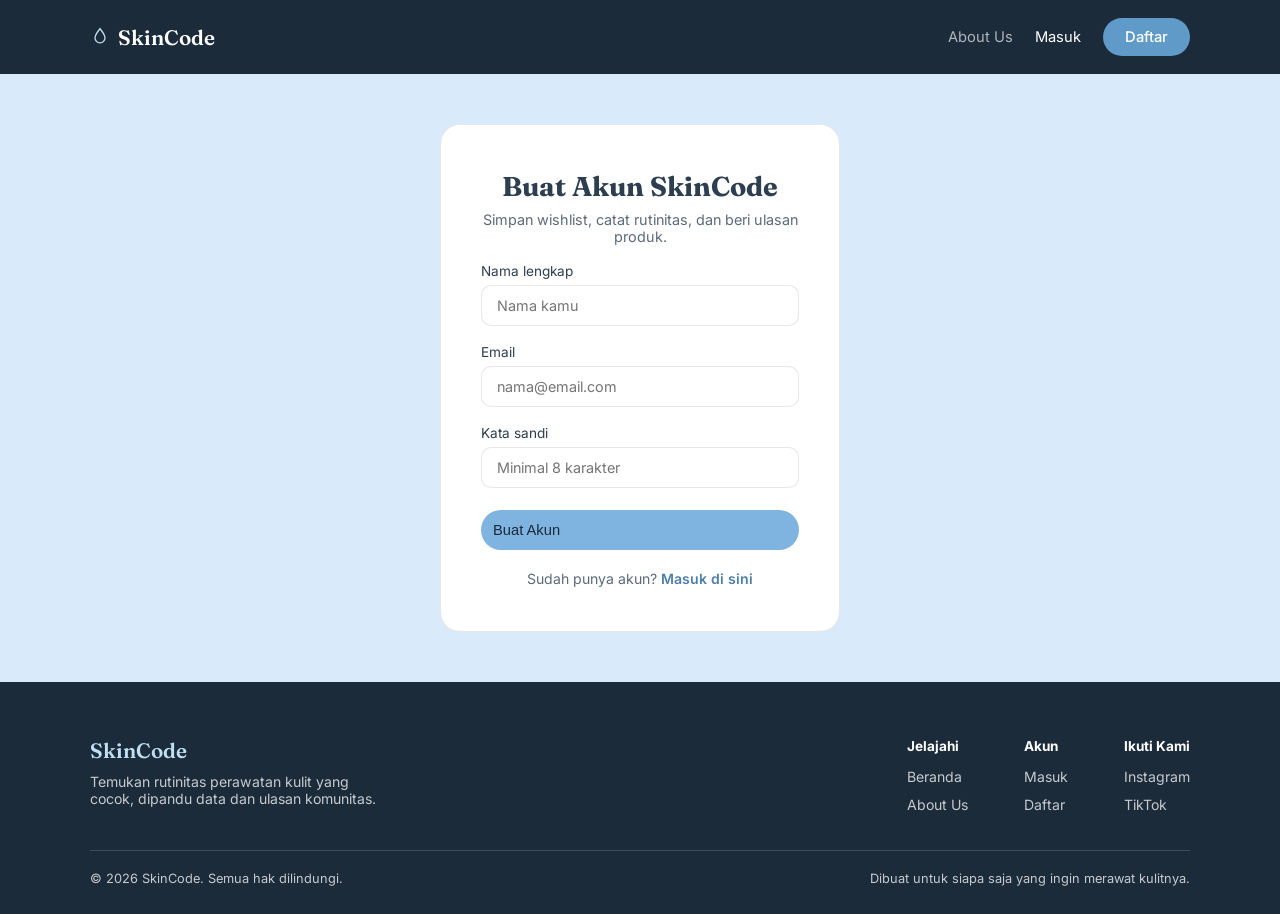
<file: daftar.html>
<!DOCTYPE html>
<html lang="id">
<head>
<meta charset="UTF-8">
<meta name="viewport" content="width=device-width, initial-scale=1">
<title>Daftar — SkinCode</title>
<link rel="preconnect" href="https://fonts.googleapis.com">
<link href="https://fonts.googleapis.com/css2?family=Fraunces:opsz,wght@9..144,500;9..144,600&family=Inter:wght@400;500;600&display=swap" rel="stylesheet">
<link rel="stylesheet" href="daftar.css">
</head>
<body>

<header>
  <div class="header-row">
    <a href="Index.html" class="logo">
      <svg viewBox="0 0 24 24" fill="none"><path d="M12 2c3 4 6 7.5 6 11a6 6 0 0 1-12 0c0-3.5 3-7 6-11Z" stroke="#BFE0F2" stroke-width="1.6"/></svg>
      SkinCode
    </a>
    <nav class="primary">
      <a href="about us.html" class="muted">About Us</a>
      <a href="masuk.html">Masuk</a>
      <a href="daftar.html" class="btn btn-blue active">Daftar</a>
    </nav>
  </div>
</header>

<section class="auth-section">
  <div class="auth-card">
    <h1>Buat Akun SkinCode</h1>
    <p class="sub">Simpan wishlist, catat rutinitas, dan beri ulasan produk.</p>
    <form onsubmit="return false">
      <div class="field">
        <label for="nama">Nama lengkap</label>
        <input id="nama" type="text" placeholder="Nama kamu" required>
      </div>
      <div class="field">
        <label for="email-daftar">Email</label>
        <input id="email-daftar" type="email" placeholder="nama@email.com" required>
      </div>
      <div class="field">
        <label for="pass-daftar">Kata sandi</label>
        <input id="pass-daftar" type="password" placeholder="Minimal 8 karakter" required>
      </div>
      <button type="submit" class="btn btn-blue btn-block">Buat Akun</button>
    </form>
    <p class="switch-line">Sudah punya akun? <a href="masuk.html">Masuk di sini</a></p>
  </div>
</section>

<footer>
  <div class="wrap">
    <div class="footer-top">
      <div class="footer-brand">
        <span class="logo">SkinCode</span>
        <p>Temukan rutinitas perawatan kulit yang cocok, dipandu data dan ulasan komunitas.</p>
      </div>
      <div class="footer-cols">
        <div>
          <h4>Jelajahi</h4>
          <ul>
            <li><a href="Index.html">Beranda</a></li>
            <li><a href="about us.html">About Us</a></li>
          </ul>
        </div>
        <div>
          <h4>Akun</h4>
          <ul>
            <li><a href="masuk.html">Masuk</a></li>
            <li><a href="daftar.html">Daftar</a></li>
          </ul>
        </div>
        <div>
          <h4>Ikuti Kami</h4>
          <ul>
            <li><a href="#">Instagram</a></li>
            <li><a href="#">TikTok</a></li>
          </ul>
        </div>
      </div>
    </div>
    <div class="footer-bottom">
      <span>© 2026 SkinCode. Semua hak dilindungi.</span>
      <span>Dibuat untuk siapa saja yang ingin merawat kulitnya.</span>
    </div>
  </div>
</footer>

</body>
</html>
</file>
<file: daftar.css>
:root{
  --sky:#EAF3FB;
  --ink:#2C3E50;
  --ink-deep:#1C2B3A;
  --blue:#7FB3E0;
  --blue-soft:#BFE0F2;
  --line: rgba(44,62,80,0.12);
  --line-lt: rgba(255,255,255,0.16);
}
*{box-sizing:border-box; margin:0; padding:0;}
body{font-family:'Inter', sans-serif; background:var(--sky); color:var(--ink);}
h1{font-family:'Fraunces', serif;}
a{color:inherit; text-decoration:none;}
.wrap{max-width:1180px; margin:0 auto; padding:0 40px;}

header{background:var(--ink-deep);}
.header-row{display:flex; align-items:center; justify-content:space-between; padding:18px 40px; max-width:1180px; margin:0 auto;}
.logo{color:#fff; font-family:'Fraunces',serif; font-size:1.3rem; font-weight:600; display:flex; align-items:center; gap:8px;}
.logo svg{width:20px; height:20px;}
nav.primary{display:flex; align-items:center; gap:22px;}
nav.primary a{color:#fff; font-size:0.92rem;}
nav.primary a.muted{color:rgba(255,255,255,0.65);}
.btn{display:inline-flex; padding:10px 22px; border-radius:100px; font-size:0.92rem; font-weight:500; border:0; cursor:pointer;}
.btn-blue{background:var(--blue); color:var(--ink-deep);}
.btn.active{background:#5F9AC9;}

.auth-section{min-height:65vh; display:flex; align-items:center; justify-content:center; background:#D9EBFA; padding:50px 20px;}
.auth-card{background:#fff; border:1px solid var(--line); border-radius:20px; padding:44px 40px; width:100%; max-width:400px; text-align:center;}
.auth-card h1{font-size:1.7rem;}
.auth-card .sub{color:#5C6B7A; font-size:0.9rem; margin-top:8px;}
.field{margin-top:18px; text-align:left;}
.field label{display:block; font-size:0.85rem; margin-bottom:6px;}
.field input{width:100%; padding:11px 15px; border:1px solid var(--line); border-radius:10px; font-size:0.9rem; font-family:'Inter',sans-serif;}
.field input:focus{border-color:var(--blue); outline:none;}
.btn-block{width:100%; margin-top:22px; padding:12px;}
.switch-line{margin-top:20px; font-size:0.88rem; color:#5C6B7A;}
.switch-line a{color:#4E7FA8; font-weight:600;}

footer{background:var(--ink-deep); color:rgba(255,255,255,0.75); padding:56px 0 28px;}
.footer-top{display:flex; justify-content:space-between; gap:36px; flex-wrap:wrap; padding-bottom:36px; border-bottom:1px solid var(--line-lt);}
.footer-brand .logo{color:var(--blue-soft); display:block; margin-bottom:10px;}
.footer-brand p{max-width:32ch; font-size:0.88rem;}
.footer-cols{display:flex; gap:56px; flex-wrap:wrap;}
.footer-cols h4{color:#fff; font-size:0.85rem; margin-bottom:12px;}
.footer-cols ul{list-style:none; display:flex; flex-direction:column; gap:8px;}
.footer-cols a{font-size:0.88rem;}
.footer-bottom{display:flex; justify-content:space-between; padding-top:20px; font-size:0.8rem; flex-wrap:wrap; gap:10px;}
</file>
